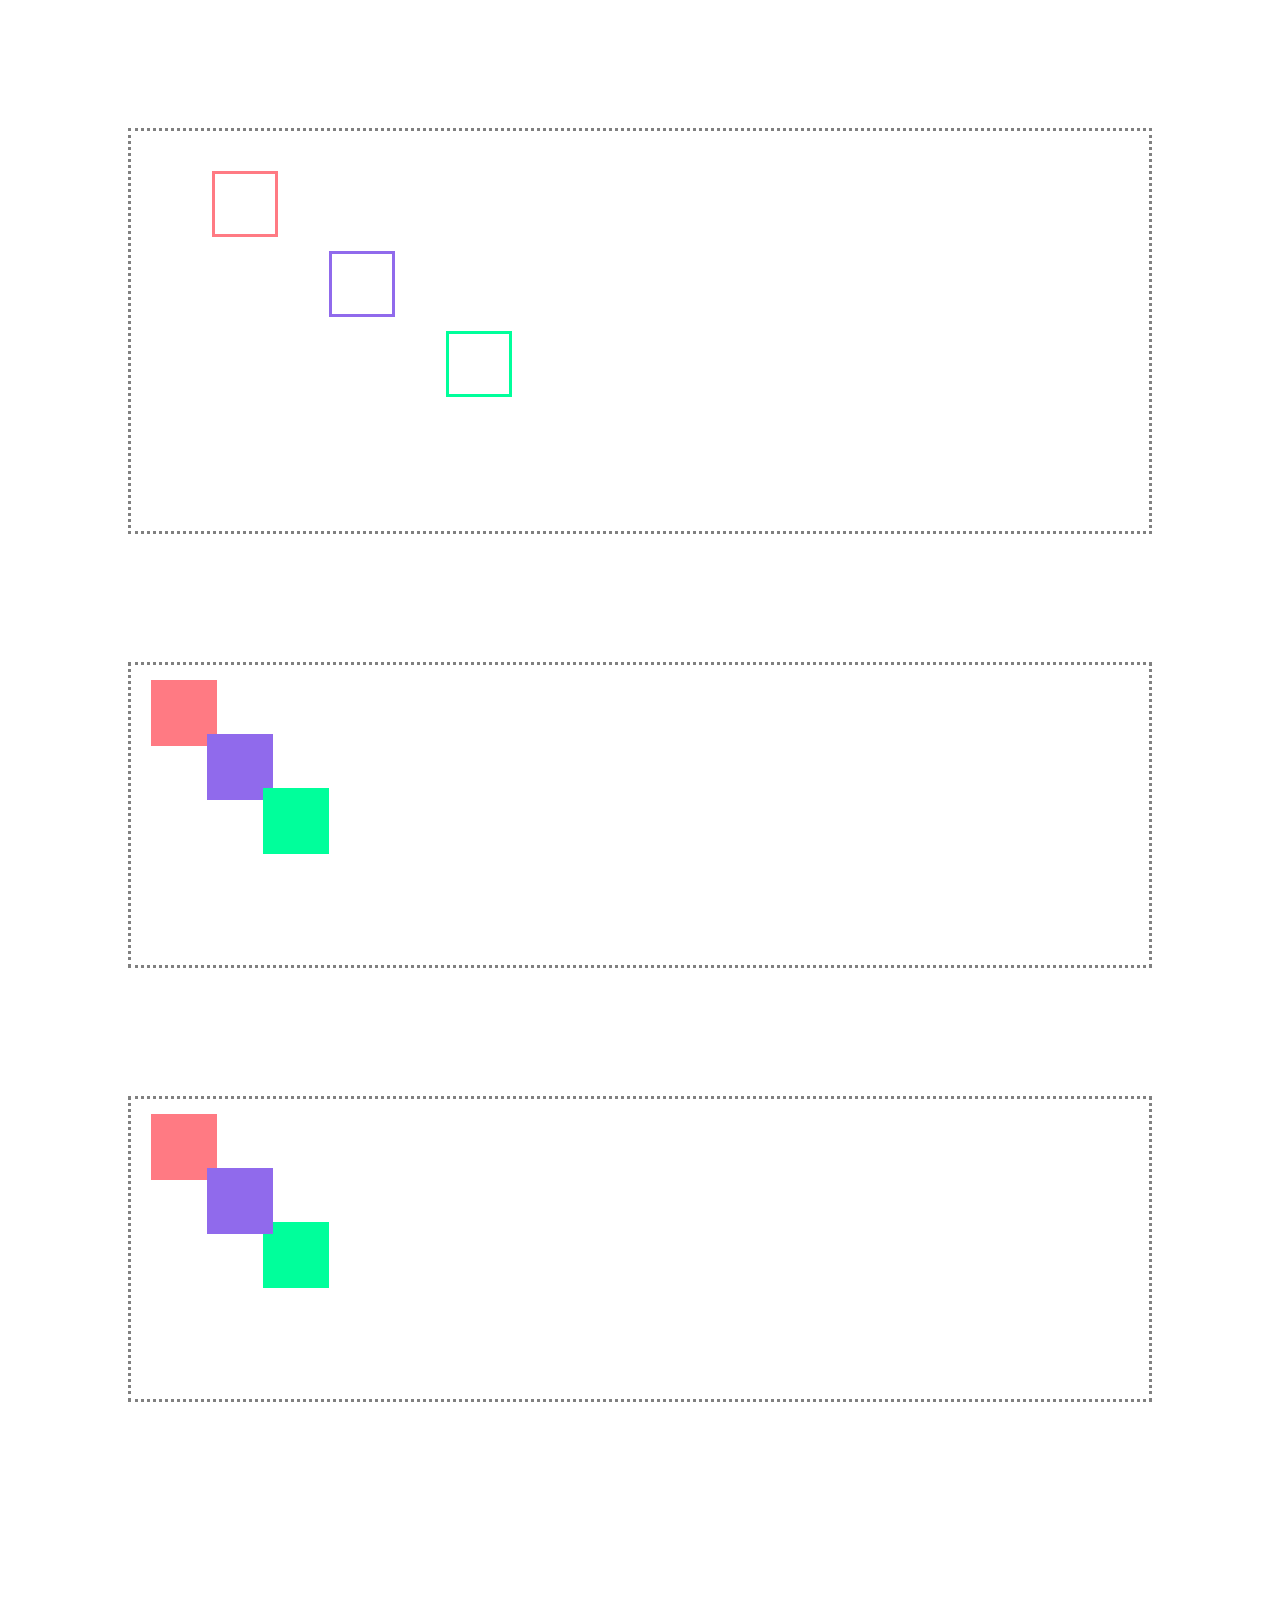
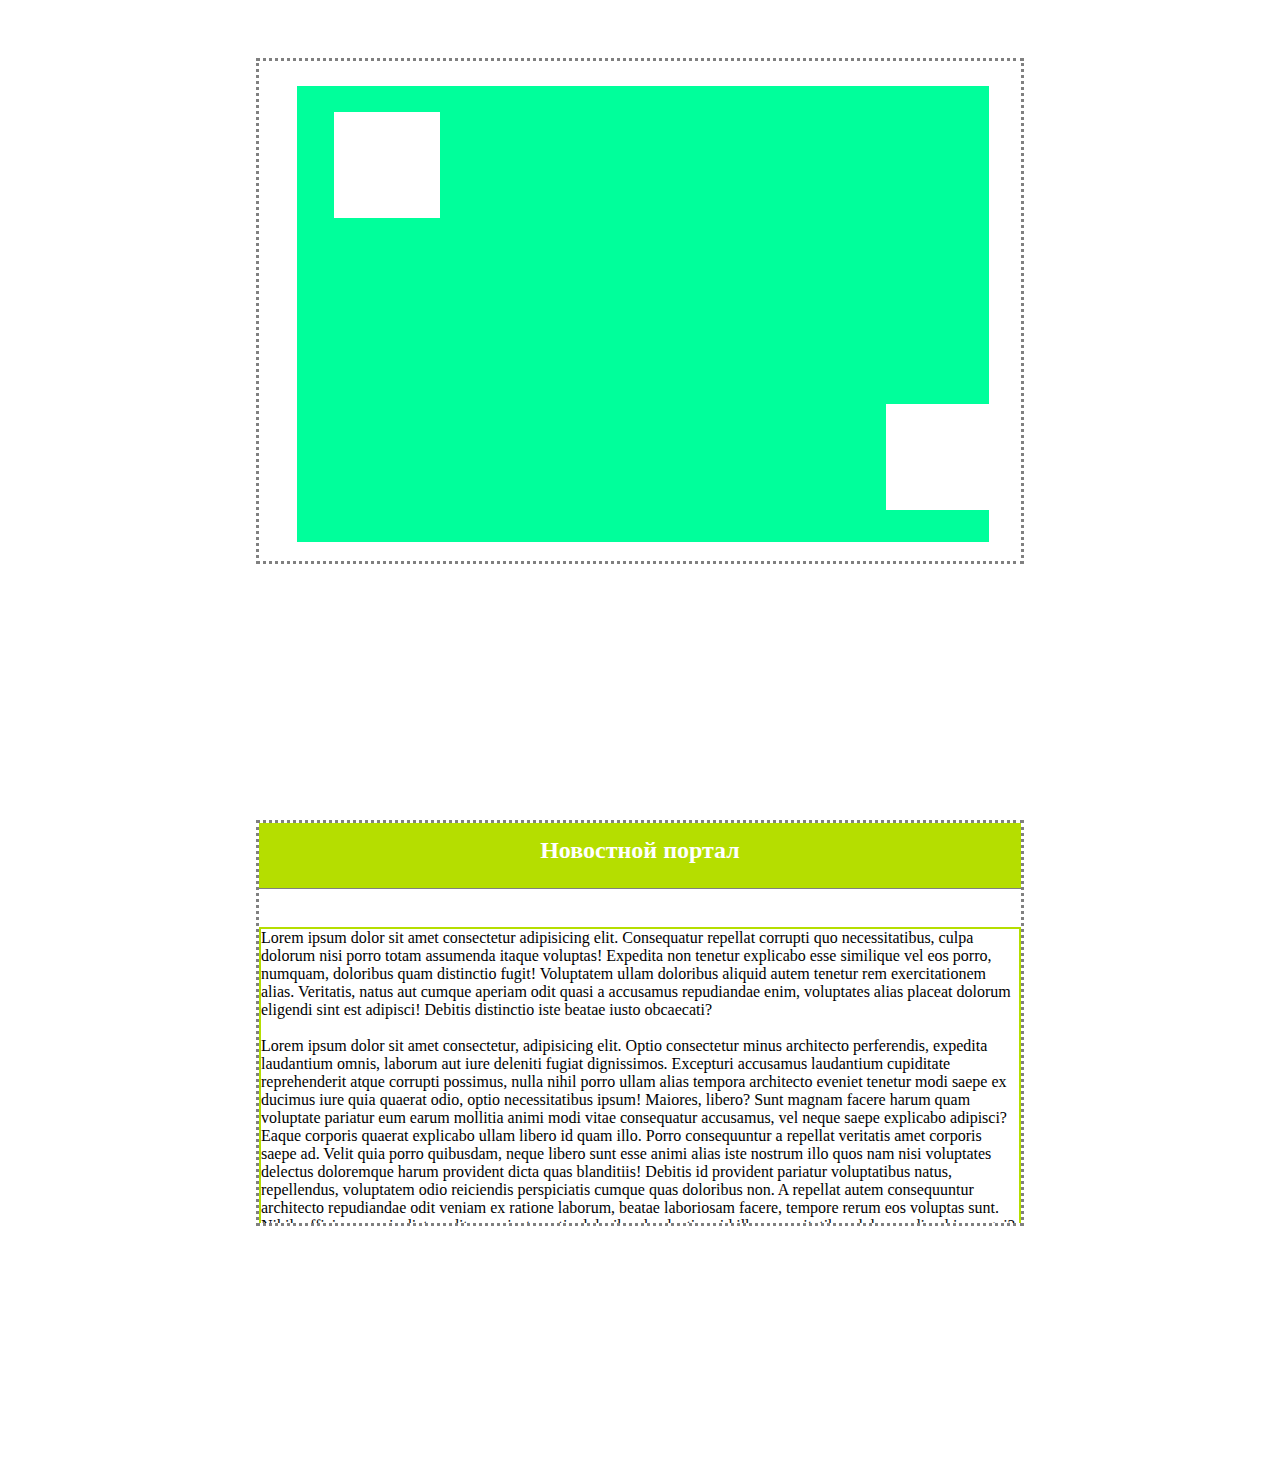
<file: position/index.html>
<!DOCTYPE html>
<html lang="en">
<head>
    <meta charset="UTF-8">
    <meta http-equiv="X-UA-Compatible" content="IE=edge">
    <meta name="viewport" content="width=device-width, initial-scale=1.0">
    <title>Position</title>
    <link rel="stylesheet" href="./style.css">
</head>
<body>
    <div class="block1">
        <div class="_1st-block"></div>
        <div class="_2nd-block"></div>
        <div class="_3rd-block"></div>
    </div>
    <div class="block2">
        <div class="_1st-block1"></div>
        <div class="_2nd-block1"></div>
        <div class="_3rd-block1"></div>
    </div>
    <div class="block3">
        <div class="_1st-block2"></div>
        <div class="_2nd-block2"></div>
        <div class="_3rd-block2"></div>
    </div>
    <div class="block4">
        <div class="box">
            <div class="_1st-box"></div>
            <div class="_2nd-box"></div>
        </div>
    </div>
    <div class="portal">
        <div class="news_portal">
            <ul class="text">
                <h2>Новостной портал</h2>
            </ul>
        </div>
        <div class="text_news_portal">
            <p>
                Lorem ipsum dolor sit amet consectetur adipisicing elit. Consequatur repellat corrupti quo necessitatibus, culpa dolorum nisi porro totam assumenda itaque voluptas! Expedita non tenetur explicabo esse similique vel eos porro, numquam, doloribus quam distinctio fugit! Voluptatem ullam doloribus aliquid autem tenetur rem exercitationem alias. Veritatis, natus aut cumque aperiam odit quasi a accusamus repudiandae enim, voluptates alias placeat dolorum eligendi sint est adipisci! Debitis distinctio iste beatae iusto obcaecati?
            </p>
            <br>
            <p>
                Lorem ipsum dolor sit amet consectetur, adipisicing elit. Optio consectetur minus architecto perferendis, expedita laudantium omnis, laborum aut iure deleniti fugiat dignissimos. Excepturi accusamus laudantium cupiditate reprehenderit atque corrupti possimus, nulla nihil porro ullam alias tempora architecto eveniet tenetur modi saepe ex ducimus iure quia quaerat odio, optio necessitatibus ipsum! Maiores, libero? Sunt magnam facere harum quam voluptate pariatur eum earum mollitia animi modi vitae consequatur accusamus, vel neque saepe explicabo adipisci? Eaque corporis quaerat explicabo ullam libero id quam illo. Porro consequuntur a repellat veritatis amet corporis saepe ad. Velit quia porro quibusdam, neque libero sunt esse animi alias iste nostrum illo quos nam nisi voluptates delectus doloremque harum provident dicta quas blanditiis! Debitis id provident pariatur voluptatibus natus, repellendus, voluptatem odio reiciendis perspiciatis cumque quas doloribus non. A repellat autem consequuntur architecto repudiandae odit veniam ex ratione laborum, beatae laboriosam facere, tempore rerum eos voluptas sunt. Nihil, officia corporis dicta, odit, eum iusto optio doloribus laudantium id illo necessitatibus dolor modi nobis magni? Molestiae excepturi tempora ipsa quo officiis ipsam obcaecati quibusdam quis quod quos commodi, at accusamus eum tempore, ullam ab voluptates libero rem. Voluptate possimus ipsum officiis perspiciatis! Consequuntur, totam sapiente ab incidunt doloremque aperiam optio nulla iste ex aspernatur praesentium commodi, vel numquam ratione provident sint aliquid impedit officiis tempora eaque! Minus neque temporibus voluptatum dolorum quo et sint fugit animi magni reprehenderit!
            </p>
            <br>
            <p>
                Lorem ipsum dolor sit amet consectetur adipisicing elit. Cum laborum tempora perferendis ea, consequatur quis quasi illo quaerat deserunt laudantium! Esse aliquam quia maiores et sequi odit obcaecati animi omnis corrupti, facere ea nemo, atque consectetur eos similique perferendis sint soluta id distinctio voluptatibus inventore. Eaque, error a! Minima atque ab, cum provident doloribus asperiores beatae iure delectus quia quae consectetur, eius tempora vitae ratione fugiat, necessitatibus dignissimos error pariatur molestias placeat unde eligendi! Repudiandae ut quod minus aliquam aut qui similique, quisquam molestias inventore autem excepturi deleniti iusto voluptatibus eum iure culpa est, eligendi dicta sapiente eveniet. Ad enim incidunt qui ducimus saepe! Nam minus officia dicta quae maiores fugiat est qui nulla perferendis, amet dignissimos inventore dolor debitis repellat odio culpa, libero nemo? Officia vitae veniam quibusdam? Explicabo quam suscipit, ipsum ea a distinctio nobis deserunt commodi blanditiis tempore nemo aperiam reprehenderit? Consequuntur saepe eaque dolores voluptates eligendi at placeat voluptate accusantium soluta est ea illum quo molestias, recusandae, deserunt expedita id maxime repudiandae fugiat! Quos quam tempora placeat non nemo saepe, maiores quod ratione quia dolorem, provident temporibus consequuntur aspernatur unde aperiam quis explicabo! Consequuntur illo aperiam tenetur placeat iste! Laboriosam excepturi quis molestiae dolor magni consectetur, deleniti accusantium ratione in reiciendis eaque ex eos corporis est. In, quos quaerat debitis molestias a adipisci inventore impedit deleniti porro minima quasi rem cum vel ipsam. Delectus, doloribus aut! Suscipit laudantium voluptates similique totam, labore odit quisquam quasi delectus hic assumenda, nostrum eveniet perferendis? Architecto aliquid iure consectetur ratione quam amet culpa pariatur consequatur nesciunt, aliquam recusandae numquam unde voluptatum exercitationem nobis velit quis fugit optio! Aliquid autem eum consequatur repellendus libero similique necessitatibus provident in numquam doloremque, facere eos? Ut rem, expedita a blanditiis laborum ratione, veniam nostrum distinctio velit dignissimos nulla! Consequatur itaque magnam expedita nesciunt natus animi accusantium ratione odit officiis quis placeat eius, id quos enim, architecto ipsum repellendus delectus laborum quidem unde inventore adipisci! Autem saepe quibusdam dicta, alias culpa nostrum tenetur? Rem voluptate, tenetur ea perferendis eveniet provident aperiam quidem, itaque, optio sit quibusdam esse dicta! In laborum harum soluta quos, doloribus eius porro minus at ad blanditiis, unde facere! Architecto debitis voluptatum, ea exercitationem quam eaque consequuntur ratione molestias temporibus odit, iste nesciunt amet dolorum corrupti non velit, expedita quae vel in dolor. Illo ratione necessitatibus eligendi ab quaerat fuga nemo, reiciendis voluptates excepturi qui fugiat perferendis odio esse. Voluptate voluptas ratione praesentium assumenda laboriosam aliquid veniam nostrum porro obcaecati perspiciatis reiciendis ab, dolorum distinctio eos sequi cupiditate ullam deserunt dolor aut?
            </p>
        </div>
    </div>
</body>
</html>
</file>
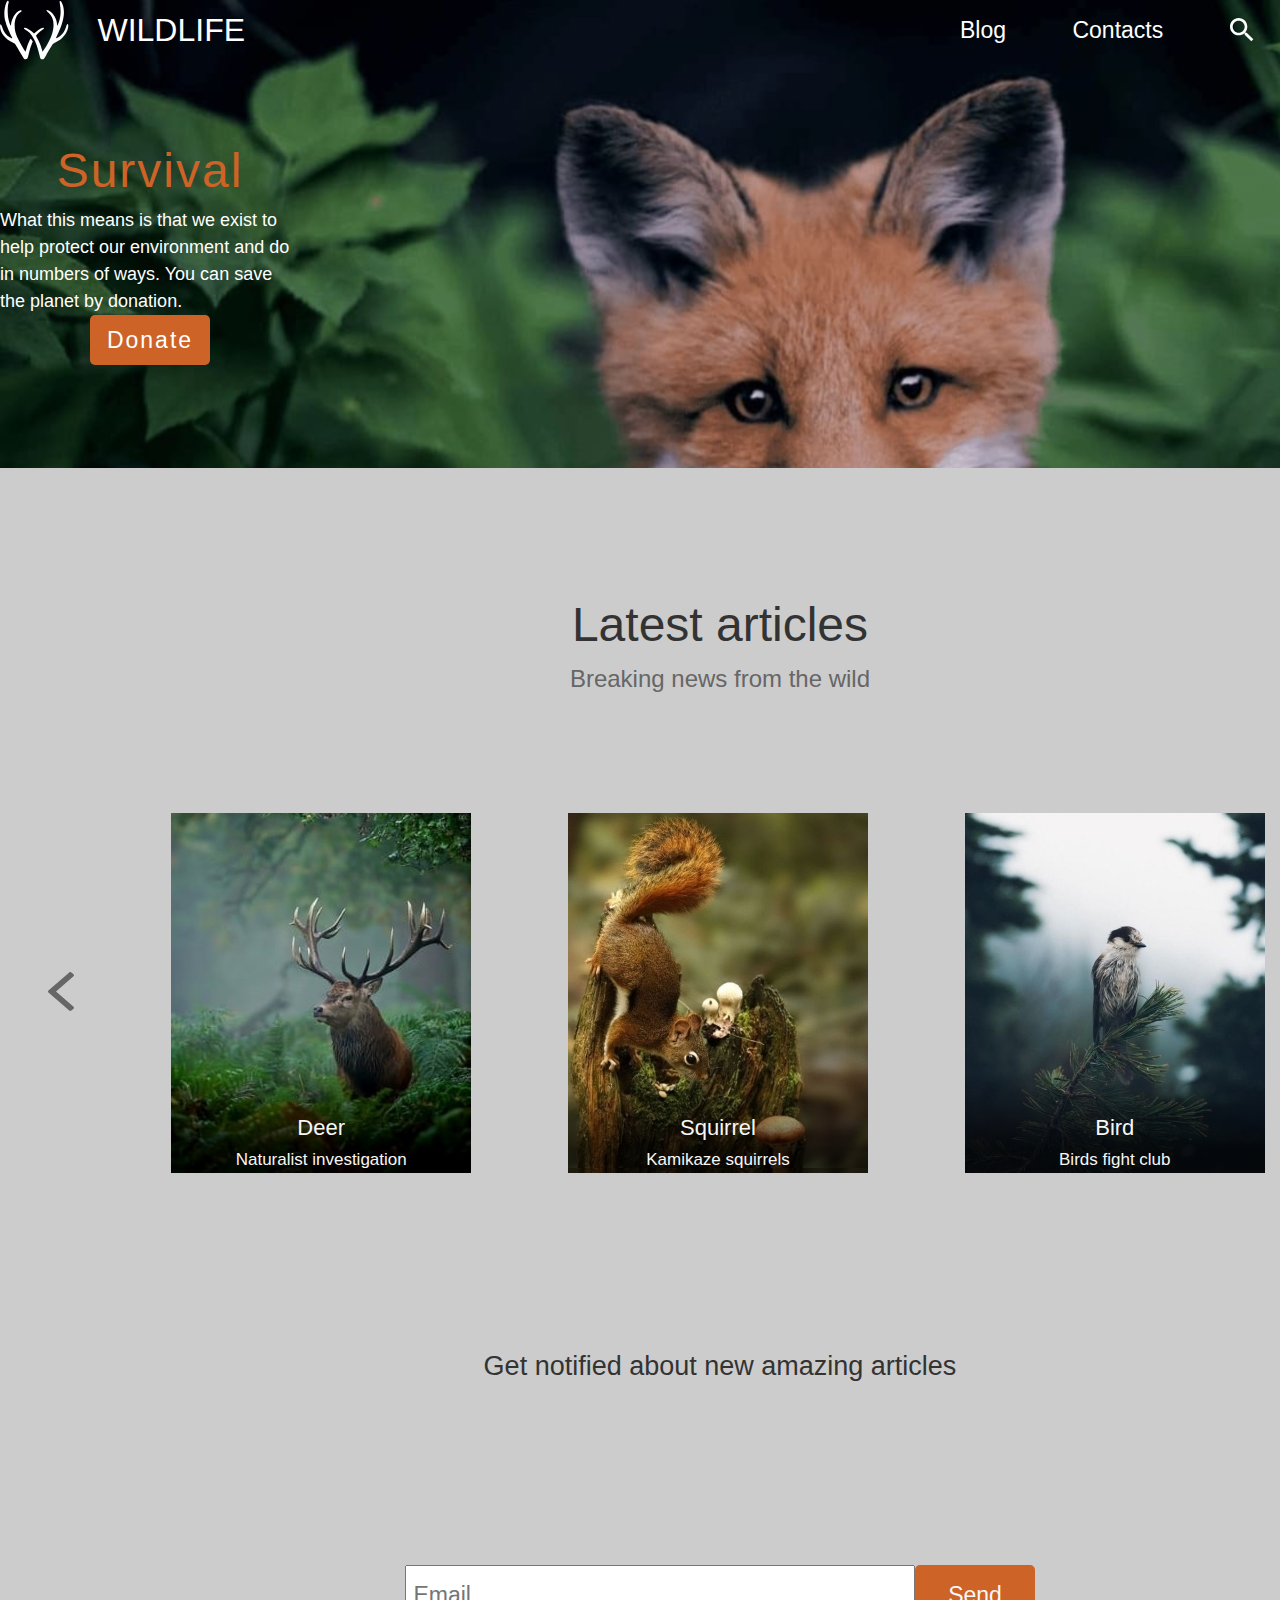
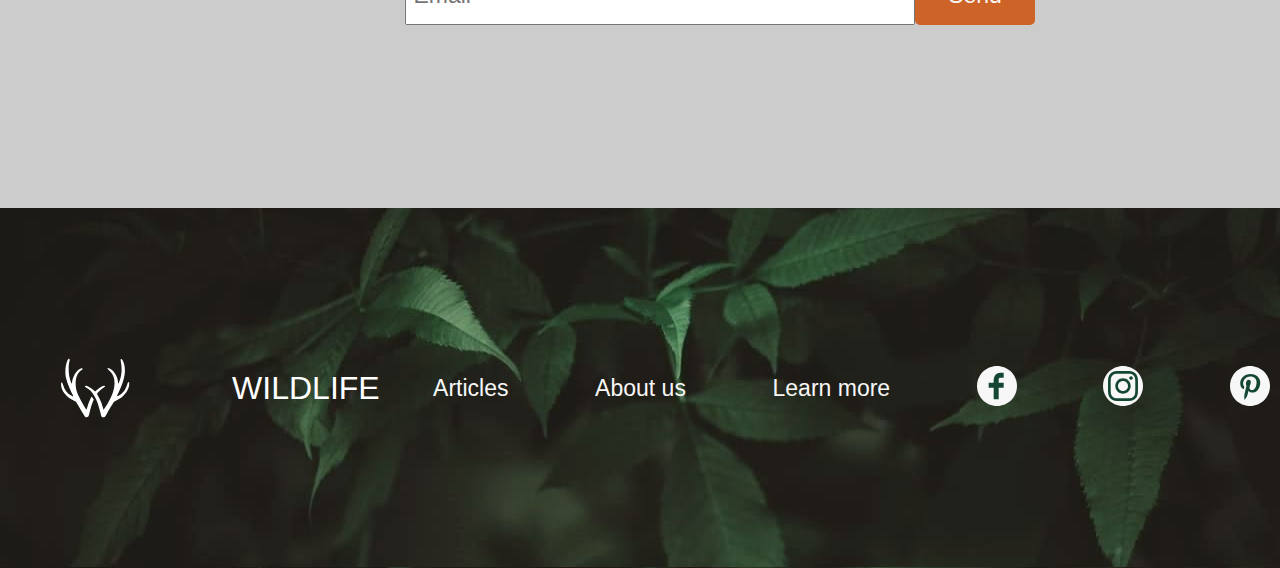
<file: wildlife-header/index.html>
<!DOCTYPE html>
<html lang="en">
<head>
    <meta charset="UTF-8">
    <meta http-equiv="X-UA-Compatible" content="IE=edge">
    <meta name="viewport" content="width=device-width, initial-scale=1.0">
    <title>header</title>
    <link rel="stylesheet" href="./style.css">
</head>
<body>
    <header>
    <h1> WILDLIFE </h1>
        <div class="logo">
            <a class="logo_pic" href="#"> <img src="./assets/path0.svg"> </a>
            <a class="logo_text" href="#"> WILDLIFE </a>
        </div>
        <nav class="nav_list">
            <ul>
            <li><a class="nav_link" href="#"> Blog </a></li>
            <li><a class="nav_link" href="#"> Contacts </a></li>
            <li><a class="nav_link" href="#"> <img src="./assets/Vector.svg"> </a></li>
            <li><a class="sign_in" href="#"> Sign in </a></li>
        </nav>
            </ul>
    </header>
        <div class="inv"> /your ad here/ </div>
        <div class="survbox">
            <ul class="survlist">
                <li class="survhead"> Survival </li>
                <li class="survtext"> What this means is that we exist to help protect our environment and do in numbers of ways. You can save the planet by donation. </li>
                <li><a class="donate" href="#"> Donate </a></li>
            </ul>
        </div>
        <div class="inv"> /your ad here/ </div>
        <div class="inv"> /your ad here/ </div>
        <div class="inv"> /your ad here/ </div>
        <div class="articles">
            <ul class="art_head">
                <li class="artlatest"> Latest articles </li>
                <li class="br_news"> Breaking news from the wild </li>
            </ul>
        <div class="artlist">
            <a class="arrows" href="#"><img src="./assets/left.svg"></a>
            <a href="https://en.wikipedia.org/wiki/Deer">
            <div class="deer">
                <ul class="artbox">
                    <li class="animhead"> Deer </li>
                    <li class="animbody"> Naturalist investigation </li>
                </ul>
            </div>
        </a>
            <a href="https://en.wikipedia.org/wiki/Squirrel">
            <div class="squirrel">
                <ul class="artbox">
                    <li class="animhead"> Squirrel </li>
                    <li class="animbody"> Kamikaze squirrels </li>
                </ul>
            </div>
        </a>
            <a href="https://en.wikipedia.org/wiki/Bird">
            <div class="bird">
                <ul class="artbox">
                    <li class="animhead"> Bird </li>
                    <li class="animbody"> Birds fight club </li>
                </ul>
                </div>
                </a>
            <a class="arrows" href="#"><img src="./assets/right.svg"></a>
        </div>
            <div class="artfoot">
                <div class="notified"> Get notified about new amazing articles </div>
                <div class="email"> 
                    <form action="">
                        <div class="emailbox">
                            <input type="emailtext" placeholder=" Email" class="emailspace" >
                            <a class="sendbutton" href="#"> Send </a>
                        </div>
                    </form>
                </div>
            </div>
        </div>
        <div  class="footer">
            <ul class="footinfo">
                <li><a class="logo_pic" href="#"> <img src="./assets/path0.svg"> </a></li>
                <li><a class="logo_text" href="#"> WILDLIFE </a></li>
                <li><a class="foot_text" href="#"> Articles </a></li>
                <li><a class="foot_text" href="#"> About us </a></li>
                <li><a class="foot_text" href="#"> Learn more </a></li>
                <li><a class="socials" href="#"> <img src="./assets/fb.svg"> </a></li>
                <li><a class="socials" href="#"> <img src="./assets/insta.svg"> </a></li>
                <li><a class="socials" href="#"> <img src="./assets/print.svg"> </a></li>
                <li><a class="socials" href="#"> <img src="./assets/telega.svg"> </a></li>
            </ul>
        </div>
</body>
</html>
</file>
<file: position/style.css>
*{
    margin: 0;
    padding: 0;
    list-style-type: none;
}

.block1{
    display: flex;
    height: 400px;
    margin: 10%;
    background-color: white;
    border: dotted;
    border-color: gray;
}

._1st-block{
    display: flex;
    position: relative;
    height: 60px;
    width: 60px;
    border: solid;
    border-color: #ff7a83;
    left: 8%;
    top: 10%;
}

._2nd-block{
    display: flex;
    position: relative;
    height: 60px;
    width: 60px;
    border: solid;
    border-color: #906aec;
    left: 13%;
    top: 30%;
}

._3rd-block{
    display: flex;
    position: relative;
    height: 60px;
    width: 60px;
    border: solid;
    border-color: #00ff9b;
    left: 18%;
    top: 50%;
}

.block2{
    display: flex;
    height: 300px;
    margin: 10%;
    background-color: white;
    border: dotted;
    border-color: gray;
}

._1st-block1{
    display: flex;
    position: relative;
    height: 60px;
    width: 60px;
    border: solid;
    border-color: #ff7a83;
    left: 2%;
    top: 5%;
    background-color: #ff7a83;
}

._2nd-block1{
    display: flex;
    position: relative;
    height: 60px;
    width: 60px;
    border: solid;
    border-color: #906aec;
    left: 1%;
    top: 23%;
    background-color: #906aec;
}

._3rd-block1{
    display: flex;
    position: relative;
    height: 60px;
    width: 60px;
    border: solid;
    border-color: #00ff9b;
    left: 0%;
    top: 41%;
    background-color: #00ff9b;
}

.block3{
    display: flex;
    height: 300px;
    margin: 10%;
    background-color: white;
    border: dotted;
    border-color: gray;
}

._1st-block2{
    display: flex;
    position: relative;
    height: 60px;
    width: 60px;
    border: solid;
    border-color: #ff7a83;
    left: 2%;
    top: 5%;
    background-color: #ff7a83;
}

._2nd-block2{
    display: flex;
    position: relative;
    height: 60px;
    width: 60px;
    border: solid;
    border-color: #906aec;
    left: 1%;
    top: 23%;
    background-color: #906aec;
    z-index: 2;
}

._3rd-block2{
    display: flex;
    position: relative;
    height: 60px;
    width: 60px;
    border: solid;
    border-color: #00ff9b;
    left: 0%;
    top: 41%;
    background-color: #00ff9b;
}

.block4{
    display: flex;
    height: 500px;
    margin: 20%;
    background-color: white;
    border: dotted;
    border-color: gray;
}

.box{
    display: flex;
    position: relative;
    width: 90%;
    height: 90%;
    border: solid;
    border-color: #00ff9b;
    background-color: #00ff9b;
    left: 5%;
    top: 5%;

}

._1st-box{
    display: flex;
    position: relative;
    width: 100px;
    height: 100px;
    border: solid;
    border-color: white;
    background-color: white;
    left: 5%;
    top: 5%;
}

._2nd-box{
    display: flex;
    position: relative;
    width: 100px;
    height: 100px;
    border: solid;
    border-color: white;
    background-color: white;
    left: 70%;
    top: 70%;
}

.portal{
    display: flex;
    height: 400px;
    margin: 20%;
    background-color: white;
    border: dotted;
    border-color: gray;
    flex-direction: column;
    overflow: scroll;
}


.news_portal{
    display: flex;
    flex-direction: column;
    height: 100px;
    width: 99,99%;
    position: static;
    background-color: #b5de00;
    border-bottom: solid;
    border-bottom-color: gray;
    border-bottom-width: 1px;
    padding-bottom: 5%;
    margin-bottom: 5%;


}

.text{
    display: flex;
    position: relative;
    flex-direction: column;
    justify-content: center;
    align-items: center;
    text-align: center;
    top: 50%;
    color: white;
}

.text_news_portal{
    display: flex;
    flex-direction: column;
    position: relative;
    background-color: white;
    border: solid;
    border-width: 2px;
    border-color: #b5de00;
}
</file>
<file: wildlife-header/style.css>
*{
    margin: 0;
    padding: 0;
    box-sizing: border-box;
    list-style-type: none;
    color: white;
    text-decoration: none;
}

body{
    display: flex;
    flex-direction: column;
    justify-content: center;
    background: url(./assets/Rectangle.svg);
    font-family: sans-serif;
    background-size: cover;
    background-attachment: fixed;
    overflow: scroll;
    width: 1440px;
}

header{
    width: 100%;
    display: flex;
    justify-content: space-between;
}

.nav_list{
    display: flex;
    max-width: 480px;
    width: 100%;
    justify-content: space-between;
    
}

ul{
    display: flex;
    justify-content: space-between;
    width: 100%;
    list-style-type: disc;
}

.nav_link{
    display: flex;
    font-family: -apple-system, BlinkMacSystemFont, 'Segoe UI', Roboto, Oxygen, Ubuntu, Cantarell, 'Open Sans', 'Helvetica Neue', sans-serif;
    font-style: normal;
    font-weight: normal;
    font-size: 23px;
    justify-content: space-between;
}

li{
    display: flex;
    justify-content: center;
    align-items: center;
    text-align: -webkit-match-parent;
}

.logo{
    display: flex;
    justify-content: space-between;
}

.logo_pic{
    display: flex;
    justify-content: space-between;
    width: 50%;
}

.logo_text{
    display: flex;
    justify-content: space-between;
    width: 55%;
    padding: 0px;
    font-family: -apple-system, BlinkMacSystemFont, 'Segoe UI', Roboto, Oxygen, Ubuntu, Cantarell, 'Open Sans', 'Helvetica Neue', sans-serif;
    font-style: normal;
    font-weight: normal;
    font-size: 32px;
    line-height: 60px;
    text-transform: uppercase;
}

.sign_in{
    display: flex;
    font-family: -apple-system, BlinkMacSystemFont, 'Segoe UI', Roboto, Oxygen, Ubuntu, Cantarell, 'Open Sans', 'Helvetica Neue', sans-serif;
    font-style: normal;
    font-weight: normal;
    font-size: 23px;
    line-height: 20px;
    justify-content: center;
    align-items: center;
    letter-spacing: 2px;
    color: white;
    text-decoration: none;
    border: 2px solid chocolate;
    box-sizing: border-box;
    border-radius: 5px;
    width: 120px;
    height: 50px;
    transition: 0.2s;
    transition-duration: 0.5s;
}

.sign_in:hover{
    background: whitesmoke;
    color: chocolate;
    transition: 1s;
}

.nav_link:hover{
    color: hotpink;
    transition: 1s;
}

.logo_text:hover{
    text-shadow: pink 1px 2px;
    transition: 0.5s;
}

h1{
    position: absolute;
    font-size: 0px;
}

.survbox{
    display: flex;
    flex-direction: column;
    width: 300px;
    height: 108px;
    font-family: -apple-system, BlinkMacSystemFont, 'Segoe UI', Roboto, Oxygen, Ubuntu, Cantarell, 'Open Sans', 'Helvetica Neue', sans-serif;
    font-style: normal;
    font-weight: normal;
}

.survlist{
    display: flex;
    flex-direction: column;
    flex-wrap: wrap;
}

.survhead{
    display: flex;
    font-weight: 400;
    font-size: 48px;
    line-height: 72px;
    letter-spacing: 2px;
    color: #CD6326;
}

.survtext{
    display: flex;
    font-weight: 400;
    font-size: 18px;
    line-height: 27px;  
}

.donate{
    display: flex;
    font-weight: 400;
    font-size: 23px;
    line-height: 26,95px;
    justify-content: center;
    align-items: center;
    letter-spacing: 2px;
    color: white;
    box-sizing: border-box;
    border-radius: 5px;
    text-decoration: none;
    background-color: #CD6326;
    width: 120px;
    height: 50px;
}

.donate:hover{
    background: white;
    color: #CD6326;
    transition: 0.2s;
    transition-duration: 0.5s;
}

.inv{
    display: flex;
    font-size: 0%;
    height: 75px;
    width: 1px;
}

.articles{
    display: flex;
    flex-direction: column;
    justify-content: center;
    max-height: 1368px;
    max-width: 1440px;
    background: #CCCCCC;
}

.art_head{
    display: flex;
    flex-direction: column;
    align-items: center;
    justify-content: center;
    height: 350px;
}

.artlatest{
    font-family: -apple-system, BlinkMacSystemFont, 'Segoe UI', Roboto, Oxygen, Ubuntu, Cantarell, 'Open Sans', 'Helvetica Neue', sans-serif;
    font-size: 48px;
    font-weight: 400;
    font-style: normal;
    line-height: 72px;
    text-align: center;
    color: #333333;
}

.br_news{
    font-family: -apple-system, BlinkMacSystemFont, 'Segoe UI', Roboto, Oxygen, Ubuntu, Cantarell, 'Open Sans', 'Helvetica Neue', sans-serif;
    font-size: 24px;
    font-weight: 400;
    font-style: normal;
    line-height: 36px;
    text-align: center;
    color: #666666;
}

.artlist{
    display: flex;
    flex-direction: row;
    height: 350px;
    width: 100%;
    max-width: 1440px;
    justify-content: space-around;
    align-items: center;
}

.deer{
    display: flex;
    align-items: flex-end;
    height: 360px;
    width: 300px;
    background: url(./assets/deer_articles.svg);
}

.squirrel{
    display: flex;
    align-items: flex-end;
    height: 360px;
    width: 300px;
    background: url(./assets/squirrel_articles.svg);
}

.bird{
    display: flex;
    align-items: flex-end;
    height: 360px;
    width: 300px;
    background: url(./assets/bird_articles.svg);
}

.animhead{
    font-family: -apple-system, BlinkMacSystemFont, 'Segoe UI', Roboto, Oxygen, Ubuntu, Cantarell, 'Open Sans', 'Helvetica Neue', sans-serif;
    font-size: 22px;
    font-weight: 400;
    font-style: normal;
    line-height: 36px;
    text-align: center;
    color: #F7F7F7;
}

.animbody{
    font-family: -apple-system, BlinkMacSystemFont, 'Segoe UI', Roboto, Oxygen, Ubuntu, Cantarell, 'Open Sans', 'Helvetica Neue', sans-serif;
    font-size: 17px;
    font-weight: 400;
    font-style: normal;
    line-height: 27px;
    text-align: center;
    color: #F7F7F7;
}

.artfoot{
    display: flex;
    flex-direction: column;
    height: 640px;
    width: 100%;
    max-width: 1440px;
    justify-content: center;
    align-items: center;
    justify-content: space-evenly;
}

.artbox{
    display: flex;
    flex-direction: column;
    
}

.notified{
    font-family: -apple-system, BlinkMacSystemFont, 'Segoe UI', Roboto, Oxygen, Ubuntu, Cantarell, 'Open Sans', 'Helvetica Neue', sans-serif;
    font-size: 27px;
    font-weight: 400;
    font-style: normal;
    line-height: 40,5px;
    text-align: center;
    color: #333333;
}

.email{
    display: flex;
}

.emailbox{
    display: flex;
}

.emailspace{
    display: flex;
    height: 60px;
    width: 510px;
    font-family: -apple-system, BlinkMacSystemFont, 'Segoe UI', Roboto, Oxygen, Ubuntu, Cantarell, 'Open Sans', 'Helvetica Neue', sans-serif;
    font-size: 23px;
    font-weight: 400;
    font-style: normal;
    line-height: 26,95px;
    color: #666666;  
}

.sendbutton{
    display: flex;
    justify-content: center;
    height: 60px;
    width: 120px;
    border-radius: 5px;
    align-items: center;
    background: #CD6326;
    font-family: -apple-system, BlinkMacSystemFont, 'Segoe UI', Roboto, Oxygen, Ubuntu, Cantarell, 'Open Sans', 'Helvetica Neue', sans-serif;
    font-size: 23px;
    font-weight: 400;
    font-style: normal;
    line-height: 26,95px;
    text-align: center;
    color: #F7F7F7;
    text-decoration: none;
}

.arrows:hover{
    transform: scale(1.1,1.1);
    transition: 1s;
}

.deer:hover{
    transform: scale(1.1,1.1);
    transition: 1s;
}

.squirrel:hover{
    transform: scale(1.1,1.1);
    transition: 1s;
}

.bird:hover{
    transform: scale(1.1,1.1);
    transition: 1s;
}

.sendbutton:hover{
    background: white;
    color: #CD6326;
    transition: 0.2s;
    transition-duration: 0.5s;
}

.footer{
    display: flex;
    flex-direction: row;
    background: url(./assets/footer.svg);
    height: 360px;
}

.footinfo{
    display: flex;
    justify-content: space-around;
}

.foot_text{
    font-family: -apple-system, BlinkMacSystemFont, 'Segoe UI', Roboto, Oxygen, Ubuntu, Cantarell, 'Open Sans', 'Helvetica Neue', sans-serif;
    font-size: 23px;
    font-style: normal;
    line-height: 60px;
    color: #F7F7F7;
}

.foot_text:hover{
    color: hotpink;
    transition: 1s;
}

.socials:hover{
    transform: rotate(-360deg);
    transition: 1s;
}
</file>
